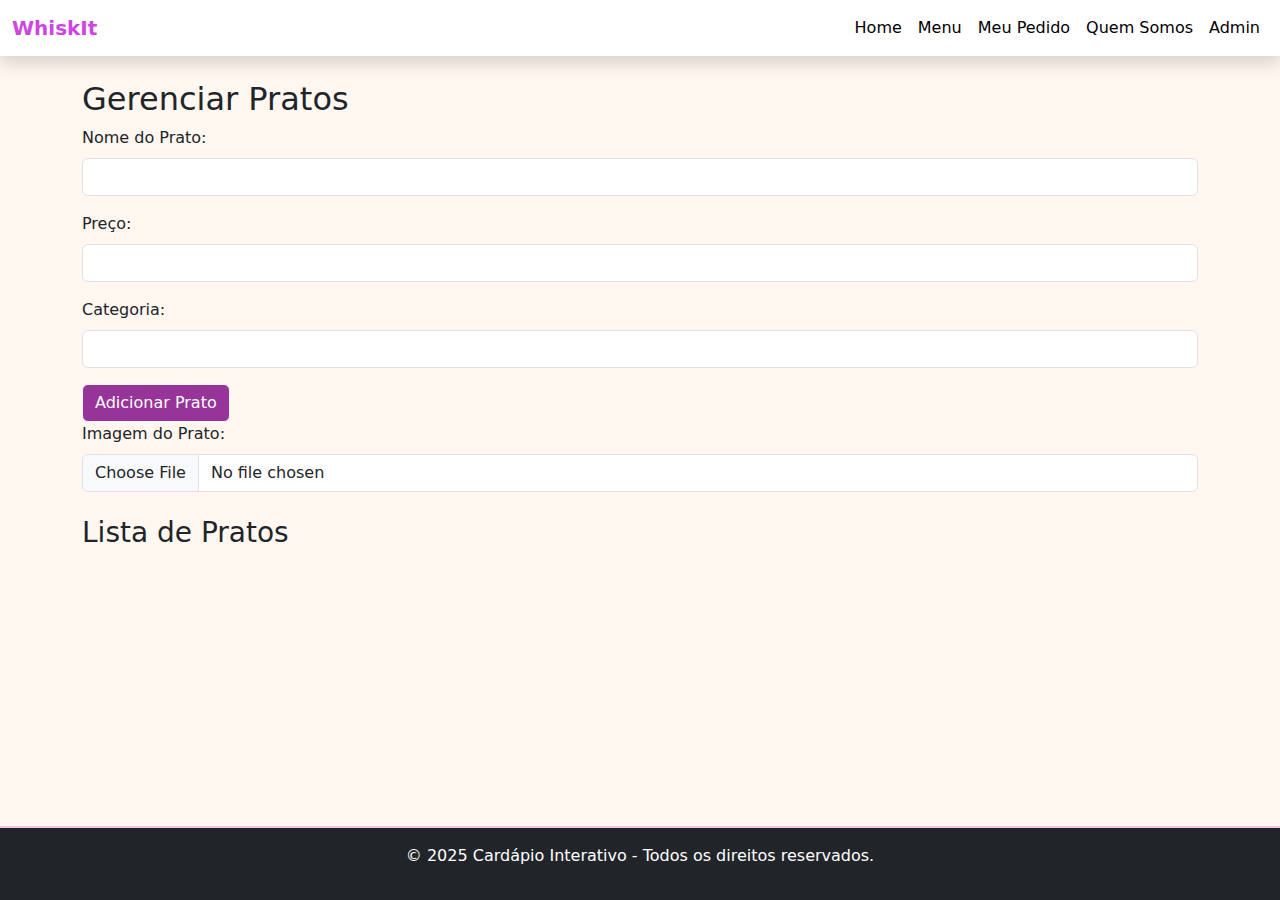
<file: admin.html>
<!DOCTYPE html>
<html lang="pt-BR">
<head>
    <meta charset="UTF-8">
    <meta name="viewport" content="width=device-width, initial-scale=1.0">
    <title>Admin - Gerenciar Cardápio</title>
    <link href="https://cdn.jsdelivr.net/npm/bootstrap@5.3.0/dist/css/bootstrap.min.css" rel="stylesheet">
    <link rel="stylesheet" href="./css/style.css">
</head>
<body>

<!-- Navbar -->
<nav class="navbar navbar-expand-lg navbar-dark shadow">
  <div class="container-fluid">
    <a class="navbar-brand" href="#">WhiskIt</a>
    <button
      class="navbar-toggler"
      type="button"
      data-bs-toggle="collapse"
      data-bs-target="#navbarNav"
    >
      <span class="navbar-toggler-icon"></span>
    </button>
    <div class="collapse navbar-collapse" id="navbarNav">
      <ul class="navbar-nav ms-auto">
        <li class="nav-item">
          <a class="nav-link active" href="index.html">Home</a>
        </li>
        <li class="nav-item">
          <a class="nav-link" href="cardapio.html">Menu</a>
        </li>
        <li class="nav-item">
          <a class="nav-link" href="carrinho.html">Meu Pedido</a>
        </li>
        <li class="nav-item">
          <a class="nav-link" href="quemsomos.html">Quem Somos</a>
        </li>
        <li class="nav-item">
          <a class="nav-link" href="admin.html">Admin</a>
        </li>
      </ul>
    </div>
  </div>
</nav>

    <div class="container mt-4">
        <h2>Gerenciar Pratos</h2>

        <!-- Formulário para adicionar prato -->
        <form id="form-prato">
            <div class="mb-3">
                <label for="nome" class="form-label">Nome do Prato:</label>
                <input type="text" class="form-control" id="nome" required>
            </div>
            <div class="mb-3">
                <label for="preco" class="form-label">Preço:</label>
                <input type="number" class="form-control" id="preco" required>
            </div>
            <div class="mb-3">
                <label for="categoria" class="form-label">Categoria:</label>
                <input type="text" class="form-control" id="categoria" required>
            </div>
            <button type="submit" class="btn btn-success">Adicionar Prato</button>
            <div class="mb-3">
                <label for="imagem" class="form-label">Imagem do Prato:</label>
                <input type="file" class="form-control" id="imagem" accept="image/*" />
            </div>
        </form>

        <h3 class="mt-4">Lista de Pratos</h3>
        <ul id="lista-admin" class="list-group">
            <!-- Lista via JS -->
        </ul>
    </div>

    <!-- Modal de Confirmação de Exclusão -->
    <div class="modal fade" id="modalExcluir" tabindex="-1" aria-labelledby="modalExcluirLabel" aria-hidden="true">
        <div class="modal-dialog">
            <div class="modal-content">
                <div class="modal-header">
                    <h5 class="modal-title" id="modalExcluirLabel">Confirmar Exclusão</h5>
                    <button type="button" class="btn-close" data-bs-dismiss="modal"></button>
                </div>
                <div class="modal-body">
                    Tem certeza que deseja excluir este prato?
                </div>
                <div class="modal-footer">
                    <button type="button" class="btn btn-secondary" data-bs-dismiss="modal">Cancelar</button>
                    <button type="button" class="btn btn-danger" id="confirmar-excluir">Excluir</button>
                </div>
            </div>
        </div>
    </div>

    <script src="./js/script.js"></script>
    <script>
        inicializarAdmin();
    </script>
    <script src="https://cdn.jsdelivr.net/npm/bootstrap@5.3.0/dist/js/bootstrap.bundle.min.js"></script>

<!-- Footer -->
<footer class="bg-dark text-white text-center py-3 mt-5">
  <p>© 2025 Cardápio Interativo - Todos os direitos reservados.</p>
</footer>

</body>
</html>
</file>
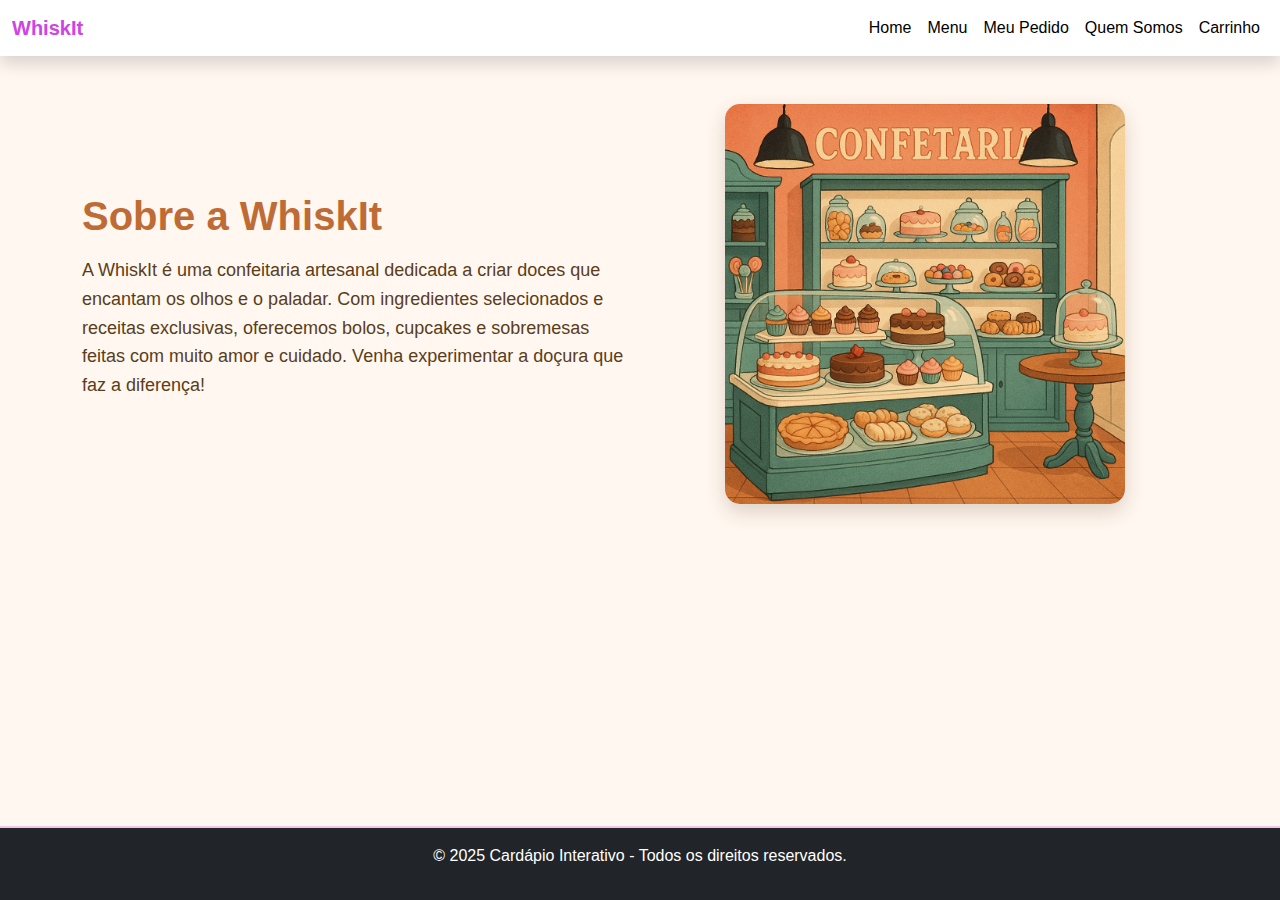
<file: quemsomos.html>
<!DOCTYPE html>
<html lang="pt-BR">
<head>
  <meta charset="UTF-8" />
  <meta name="viewport" content="width=device-width, initial-scale=1" />
  <title>Quem Somos - WhiskIt</title>
  <link
    href="https://cdn.jsdelivr.net/npm/bootstrap@5.3.0/dist/css/bootstrap.min.css"
    rel="stylesheet"
  />
  <link rel="stylesheet" href="./css/quem-somos.css" />
</head>
<body>

<nav class="navbar navbar-expand-lg navbar-dark shadow">
  <div class="container-fluid">
    <a class="navbar-brand" href="#">WhiskIt</a>
    <button class="navbar-toggler" type="button" data-bs-toggle="collapse" data-bs-target="#navbarNav">
      <span class="navbar-toggler-icon"></span>
    </button>
    <div class="collapse navbar-collapse" id="navbarNav">
      <ul class="navbar-nav ms-auto">
        <li class="nav-item"><a class="nav-link active" href="index.html">Home</a></li>
        <li class="nav-item"><a class="nav-link" href="cardapio.html">Menu</a></li>
        <li class="nav-item"><a class="nav-link" href="carrinho.html">Meu Pedido</a></li>
        <li class="nav-item"><a class="nav-link" href="quemsomos.html">Quem Somos</a></li>
        <li class="nav-item"><a class="nav-link" href="carrinho.html">Carrinho</a></li>
      </ul>
    </div>
  </div>
</nav>

  <main class="container who-we-are my-5">
    <div class="row align-items-center">
      <div class="col-md-6">
        <h1>Sobre a WhiskIt</h1>
        <p>
          A WhiskIt é uma confeitaria artesanal dedicada a criar doces que
          encantam os olhos e o paladar. Com ingredientes selecionados e receitas
          exclusivas, oferecemos bolos, cupcakes e sobremesas feitas com muito
          amor e cuidado. Venha experimentar a doçura que faz a diferença!
        </p>
      </div>
      <div class="col-md-6 text-center">
        <img
          src="./assets/imagens/loja.png"
          alt="Foto da loja WhiskIt"
          class="img-fluid who-we-are-img"
        />
      </div>
    </div>
  </main>

<!-- Footer -->
<footer class="bg-dark text-white text-center py-3 mt-5">
  <p>© 2025 Cardápio Interativo - Todos os direitos reservados.</p>
</footer>

  <script src="https://cdn.jsdelivr.net/npm/bootstrap@5.3.0/dist/js/bootstrap.bundle.min.js"></script>
</body>
</html>
</file>
<file: css/style.css>
html, body {
  height: 100%;
  margin: 0;
  padding: 0;
  background-color: #fff7f0;
}

body {
  display: flex;
  flex-direction: column;
  min-height: 100vh; 
}

.container {
  flex: 1 0 auto;
  padding-bottom: 20px;
}

footer {
  background-color: white;
  color: #333; 
  text-align: left;
  padding: 1rem 1rem; 
  border-top: 2px solid #f3c6e5;
  flex-shrink: 0; 
}

footer .mb-2 {
  color:#CE44E4;
}


.navbar {
    background-color: white;
}

.navbar .navbar-brand {
    color: #CE44E4 !important;
    font-weight: bold;
}
.navbar .nav-link {
    color: black !important;
}

.btn {
    background-color: #973499;
    border-color: #fff7f0;
    color: white;
}

.card-img-top {
    height: 200px;
    object-fit: cover;
    width: 100%;
    border-radius: 8px;
}

.navbar-toggler-icon {
    background-image: url("data:image/svg+xml;charset=utf8,%3Csvg viewBox='0 0 30 30' xmlns='http://www.w3.org/2000/svg'%3E%3Cpath stroke='black' stroke-width='2' stroke-linecap='round' stroke-miterlimit='10' d='M4 7h22M4 15h22M4 23h22'/%3E%3C/svg%3E");
}
</file>
<file: css/quem-somos.css>
html, body {
  height: 100%;
  margin: 0;
  display: flex;
  flex-direction: column;
}

main {
  flex: 1;
}

footer {
  background-color: white;
  color: #333; 
  text-align: left;
  padding: 1rem 1rem; 
  border-top: 2px solid #f3c6e5;
  flex-shrink: 0; 
}

footer .mb-2 {
  color:#CE44E4;
}

.navbar {
    background-color: white;
}

.navbar .navbar-brand {
    color: #CE44E4 !important;
    font-weight: bold;
}
.navbar .nav-link {
    color: black !important;
}

body {
  background-color: #fff7f0;
  color: #5a3e1b;
  font-family: "Segoe UI", Tahoma, Geneva, Verdana, sans-serif;
}

.who-we-are h1 {
  font-weight: 700;
  font-size: 2.5rem;
  margin-bottom: 1rem;
  color: #bf6b35;
}

.who-we-are p {
  font-size: 1.125rem;
  line-height: 1.6;
}

.who-we-are-img {
  max-width: 400px;
  width: 100%;
  aspect-ratio: 1 / 1;
  object-fit: cover;
  border-radius: 15px;
  box-shadow: 0 8px 20px rgba(90, 62, 27, 0.2);
  margin: 0 auto;
}

@media (max-width: 767.98px) {
  .who-we-are p,
  .who-we-are h1 {
    text-align: center;
  }

  .who-we-are-img {
    max-width: 300px;
    margin-top: 2rem;
  }
}
</file>
